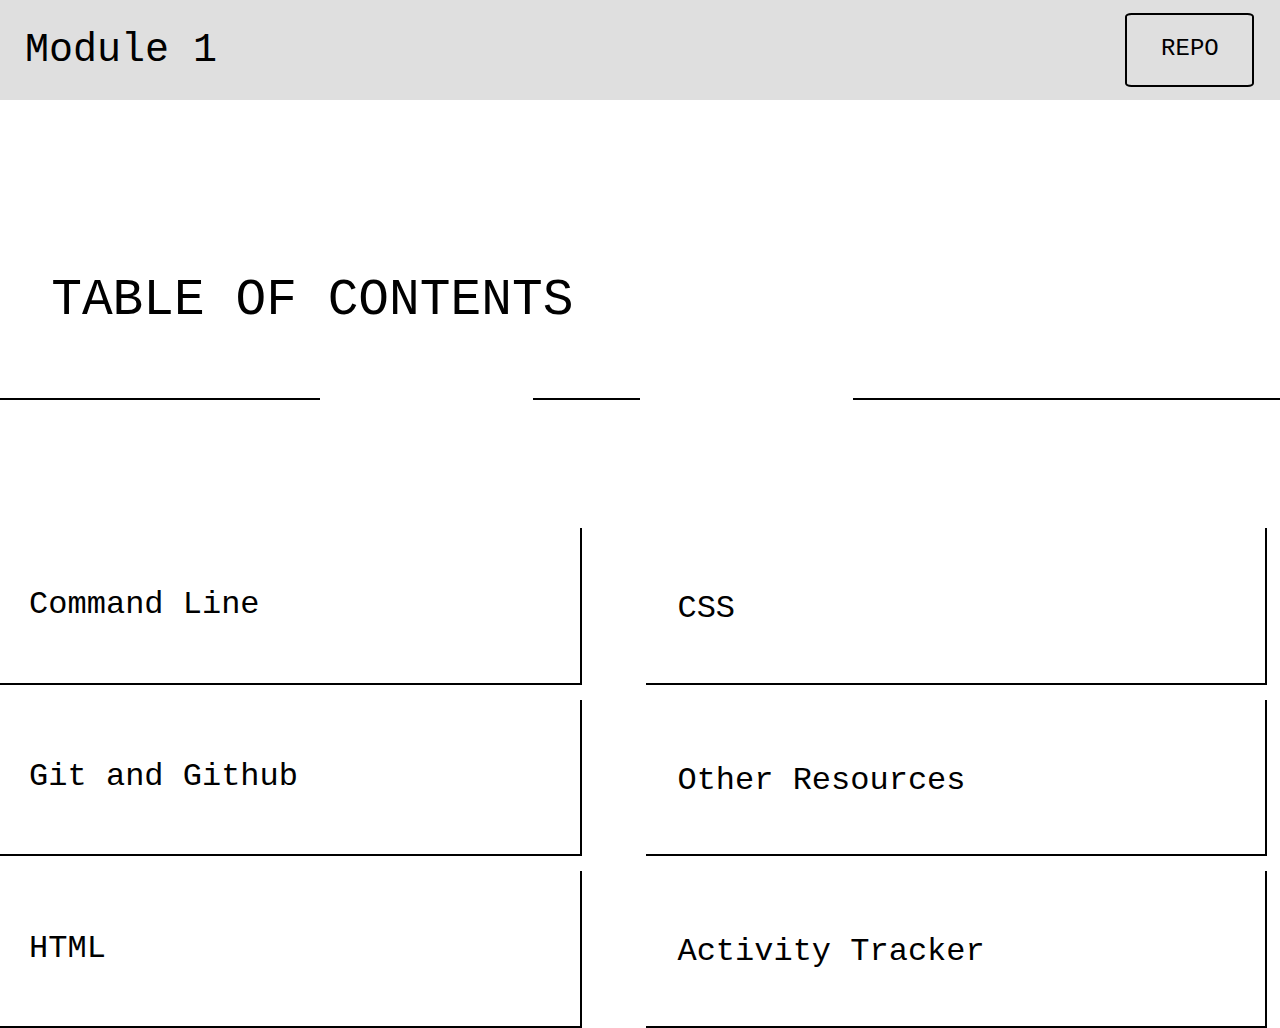
<file: index.html>
<!DOCTYPE html>
<html lang="en">
  <head>
    <meta charset="UTF-8">
    <meta name="viewport" content="width=device-width, initial-scale=1.0">
    <meta http-equiv="X-UA-Compatible" content="ie=edge">
    <title>Module 1 Study Guide</title>
    <link rel="stylesheet" href="assets/css/style.css">
  </head>
  <body>
    <div id="nav">
        <div id="nav-title"><h1 id="nav-text">Module 1</h1></div>
        <div id="nav-fill"></div>
        <a href="https://github.com/Opeezy/module-1-study"id="repo">
            <h2 id="repo-text">REPO</h2>
        </a>
    </div>
    <div id="table-header">
        <div class="table-block"></div>
        <h1 class="table-block" id="table-head">TABLE OF CONTENTS</h1>
        <div id="divider">
            <div class="black" id="block-1"></div>
            <div class="white" id="block-2"></div>
            <div class="black" id="block-3"></div>
            <div class="white" id="block-4"></div>
            <div class="black" id="block-5"></div>
        </div>
    </div>
    <div id="table">
        <div class="columns">
            <h2 id="cmd-line" class="table-contents">Command Line</h2>
            <div class="column-div"></div>
            <h2 id="cmd-line" class="table-contents">Git and Github</h2>
            <div class="column-div"></div>
            <h2 id="cmd-line" class="table-contents">HTML</h2>
        </div>
        <div class="middle-divider"></div>
        <div class="columns">
            <h2 id="cmd-line" class="table-contents">CSS</h2>
            <div class="column-div"></div>
            <h2 id="cmd-line" class="table-contents">Other Resources</h2>
            <div class="column-div"></div>
            <h2 id="cmd-line" class="table-contents">Activity Tracker</h2>
        </div>
        <div class="right-divider"></div>
    </div>
  </body>
</html>
</file>
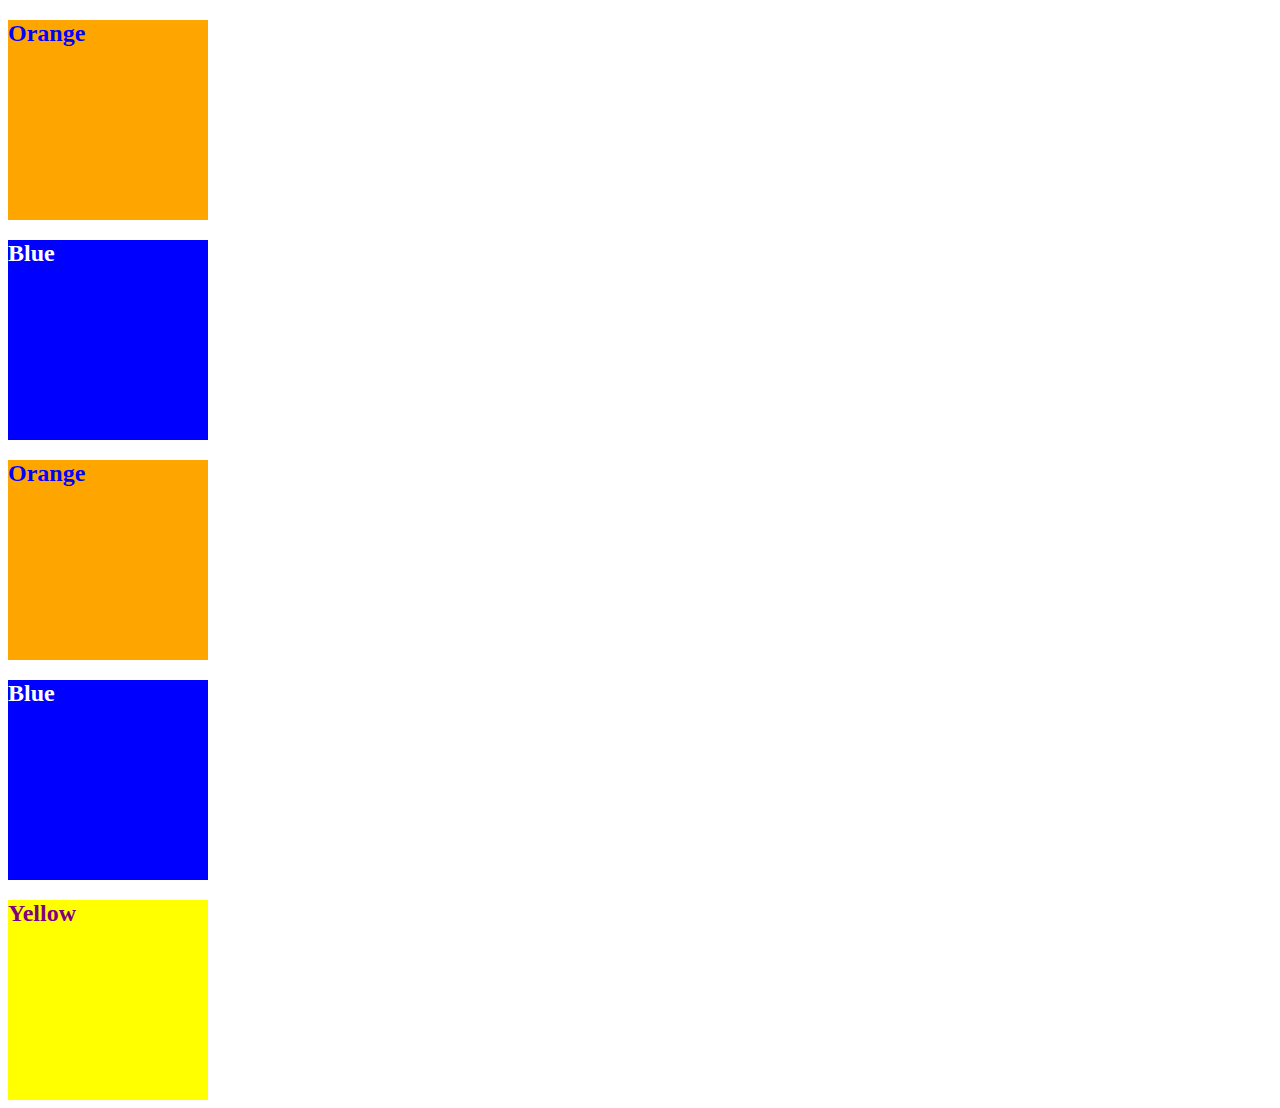
<file: 09-Ins_CSS-color/index.html>
<!DOCTYPE html>
<html lang="en-US">
  <head>
    <meta charset="UTF-8">
    <meta name="viewport" content="width=device-width, initial-scale=1.0">
    <!-- The href attribute points to the relative path of the stylesheet-->
    <link rel="stylesheet" href="./assets/css/style.css">
    <title>Color</title>
  </head>

  <body>
    <!--Class attributes added for styling -->
    <section class="box box-orange">
      <h2>Orange</h2>
    </section>

    <section class="box box-blue">
      <h2>Blue</h2>
    </section>

    <section class="box box-orange">
      <h2>Orange</h2>
    </section>
   
    <section class="box box-blue">
      <h2>Blue</h2>
    </section>

    <!--id attribute added for styling-->
    <section class="box" id="box-yellow">
      <h2>Yellow</h2>
    </section>
  </body>

</html>
</file>
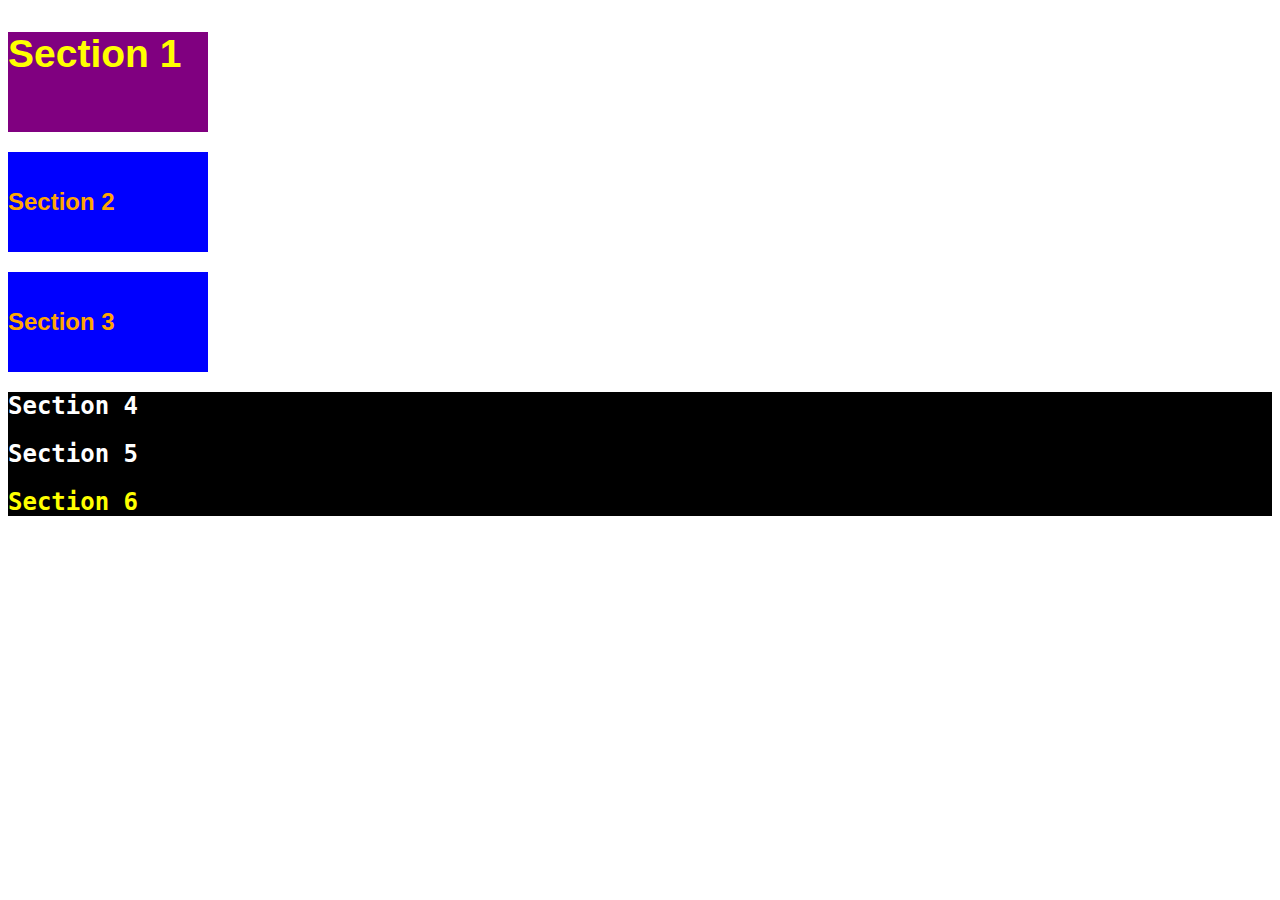
<file: 11-Ins_CSS-units-font/index.html>
<!DOCTYPE html>
<html lang="en-us">

  <head>
    <meta charset="UTF-8">
    <title>Student Bio</title>
    <link rel="stylesheet" type="text/css" href="./assets/css/style.css">
  </head>

  <body>
    <section class="box" id="section-1">
      <h2>Section 1</h2>
    </section>

    <section class="box section-blue">
      <h2>Section 2</h2>
    </section>

    <section class="box section-blue">
      <h2>Section 3</h2>
    </section>

    <div class="container">
      <section>
        <h2>Section 4</h2>
      </section>
  
      <section>
        <h2>Section 5</h2>
      </section>
  
      <section id="section-6">
        <h2>Section 6</h2>
      </section>
    </div>
  </body>

</html>
</file>
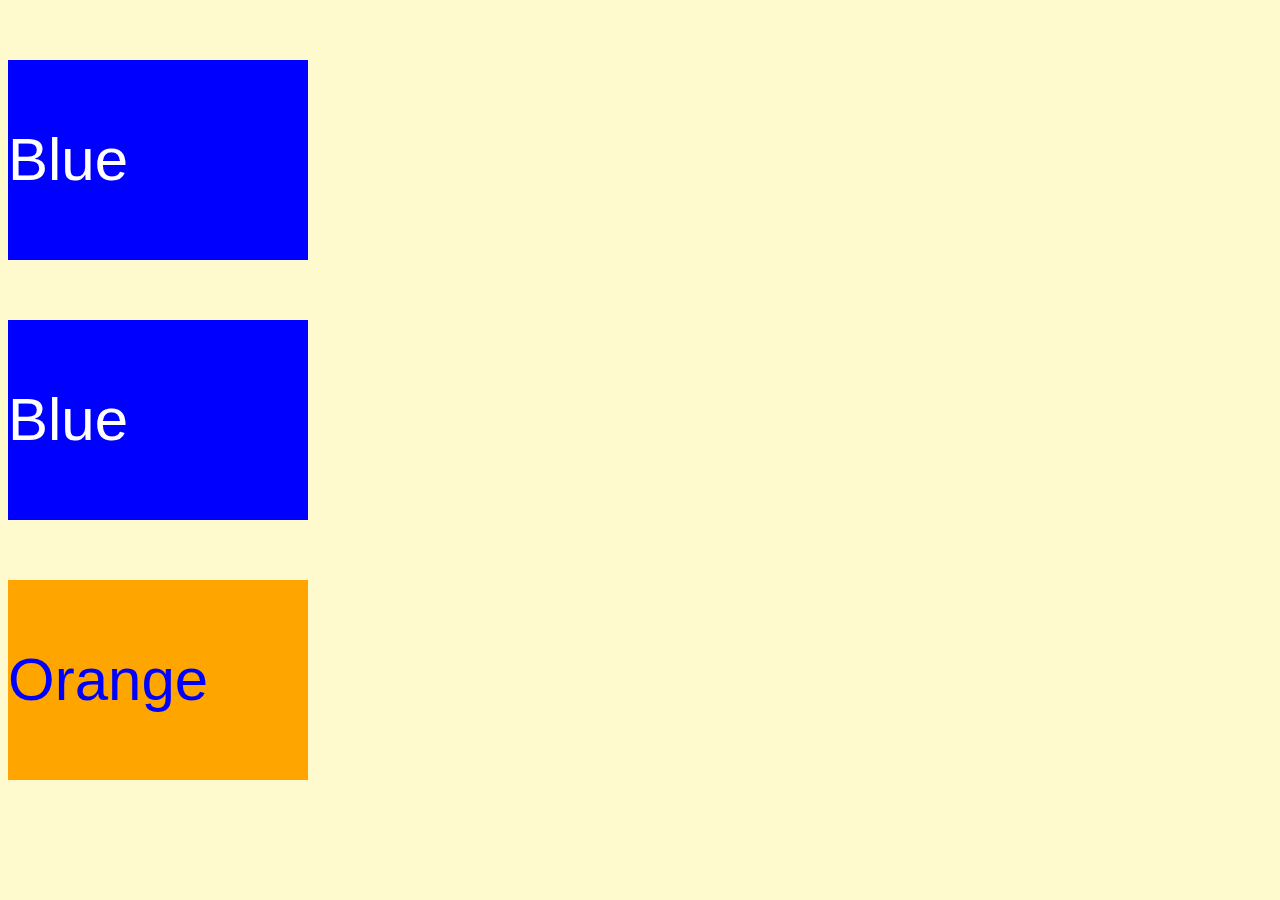
<file: 13-Ins_CSS-selectors/index.html>
<!DOCTYPE html>
<html lang="en">
  <head>
    <meta charset="UTF-8">
    <meta name="viewport" content="width=device-width, initial-scale=1.0">
    <link rel="stylesheet" type="text/css" href="./assets/css/style.css">
    <title>Selectors</title>
  </head>

  <body>
    <section class="box-blue">
      <p>Blue</p>
    </section>

    <section class="box-blue">
      <p>Blue</p>
    </section>

    <section id="box-orange">
      <p>Orange</p>
    </section>
  </body>

</html>
</file>
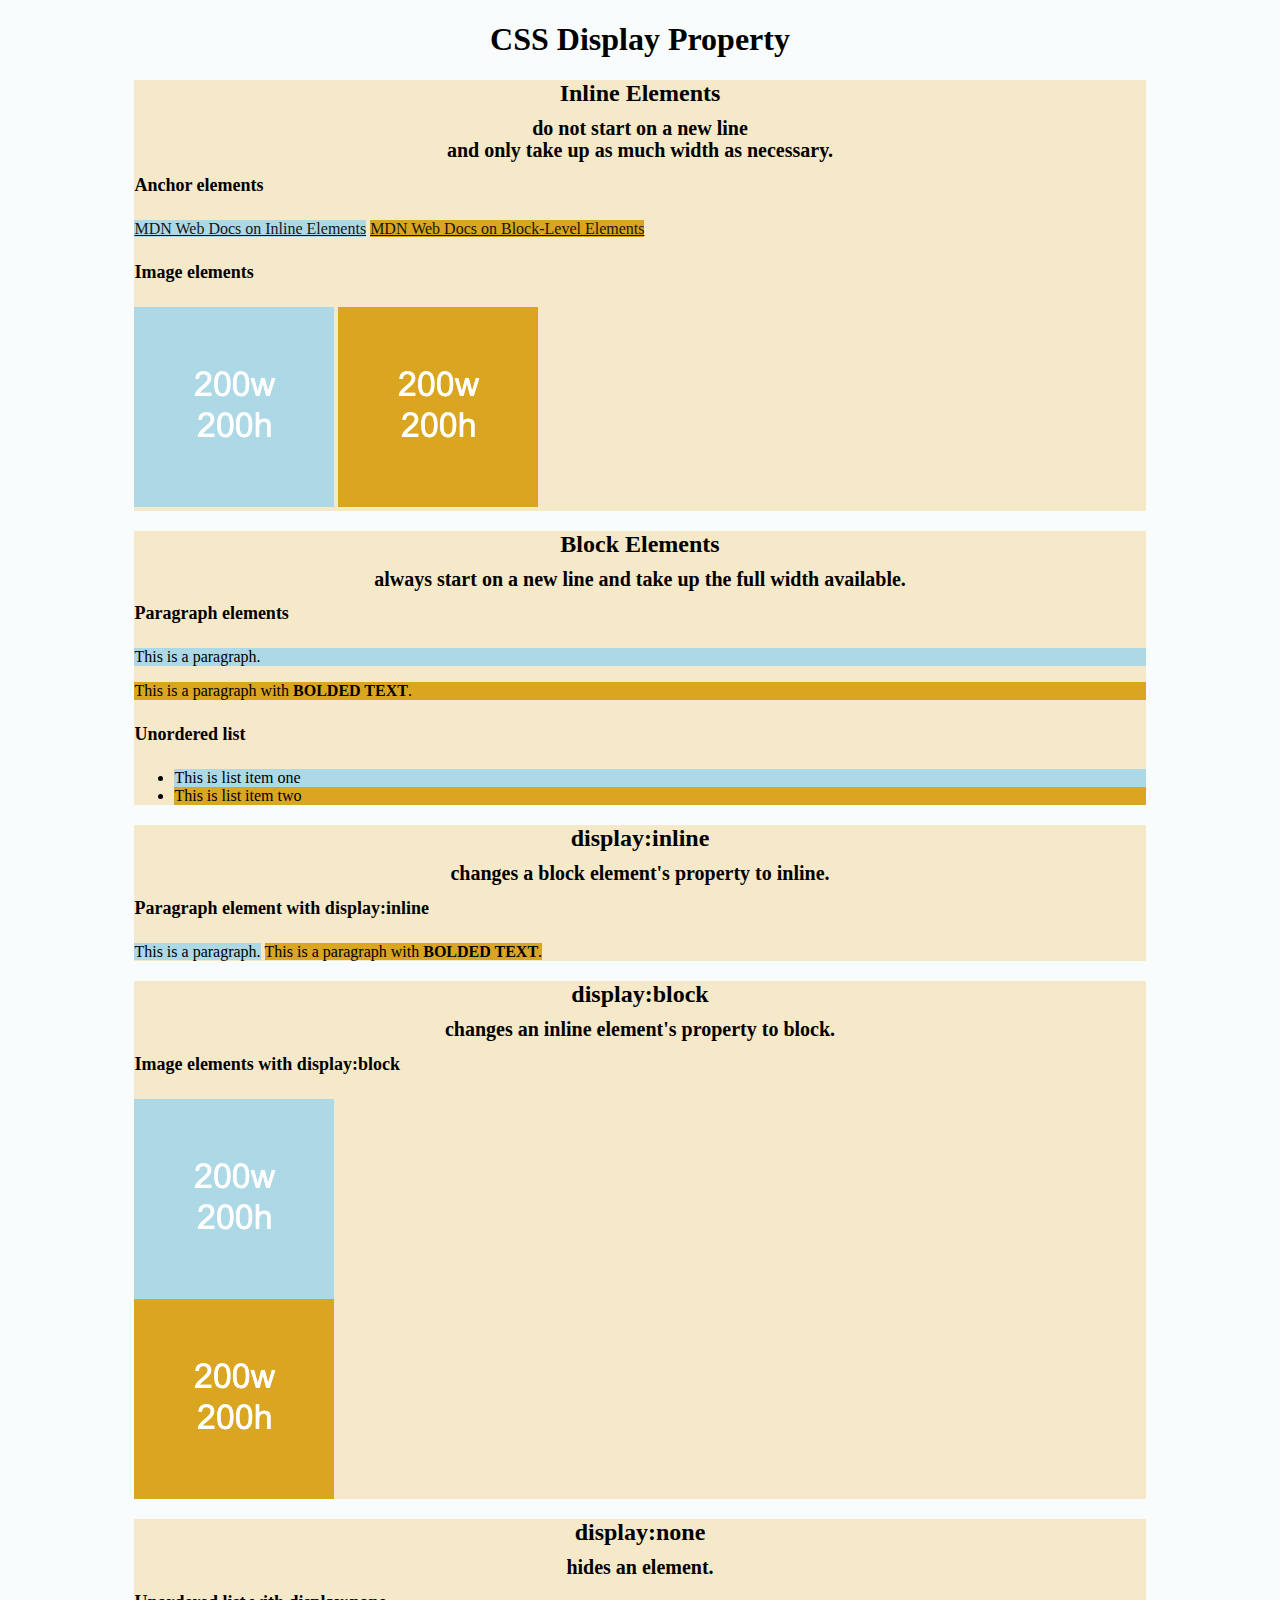
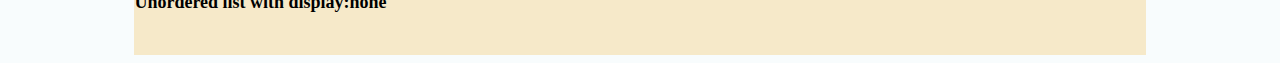
<file: 15-Ins_HTML-display/index.html>
<!DOCTYPE html>
<html lang="en-US">

  <head>
    <meta charset="UTF-8">
    <title>HTML Display</title>
    <link rel="stylesheet" href="./assets/css/style.css">
  </head>

  <body>
    <header>
      <!-- Headers -->
      <h1>CSS Display Property</h1>
    </header>

    <section>
      <h2>Inline Elements</h2>
      <h3>do not start on a new line</h3>
      <h3>and only take up as much width as necessary.</h3>
      <!--Anchor elements <a> are inline elements-->
      <h4>Anchor elements</h4>
      <a class="first-element" href="https://developer.mozilla.org/en-US/docs/Web/HTML/Inline_elements">MDN Web Docs on Inline Elements</a>
      <a class="second-element" href="https://developer.mozilla.org/en-US/docs/Web/HTML/Block-level_elements">MDN Web Docs on Block-Level Elements</a>
      <!--Images <img> are inline elements-->
      <h4>Image elements</h4>
      <img class="first-element" src="./assets/images/image-1.png" alt="box with text reading 200w 200h"/>
      <img class="second-element" src="./assets/images/image-2.png" alt="box with text reading 200w 200h"/>
    </section>

    <section>
      <h2>Block Elements</h2>
      <h3>always start on a new line and take up the full width available.</h3>
      <!--Paragraph <p> elements are block elements-->
      <h4>Paragraph elements</h4>
      <p class="first-element">This is a paragraph.</p>
      <p class="second-element">This is a paragraph with <strong>BOLDED TEXT</strong>.</p>
       <!--Unordered lists are block elements-->
      <h4>Unordered list</h4>
      <ul>
        <li class="first-element" >This is list item one</li>
        <li class="second-element" >This is list item two</li>
      </ul>
    </section>

    <section>
      <h2>display:inline</h2>
      <h3>changes a block element's property to inline.</h3>
      <h4>Paragraph element with display:inline</h4>
      <p class="first-element display-inline">This is a paragraph.</p>
      <p class="second-element display-inline">This is a paragraph with <strong>BOLDED TEXT</strong>.</p>
    </section>

    <section>
      <h2>display:block</h2>
      <h3>changes an inline element's property to block.</h3>
      <h4>Image elements with display:block</h4>
      <img class="first-element display-block" src="./assets/images/image-1.png" alt="box with height and width text"/>
      <img class="second-element display-block" src="./assets/images/image-2.png" alt="box with height and width text"/>  
    </section>

    <section>
      <h2>display:none</h2>
      <h3>hides an element.</h3>
      <h4>Unordered list with display:none</h4>
      <ul class="display-none">
        <li>This is list item one</li>
        <li>This is list item two</li>
      </ul>
      <br>
    </section>

  </body>

</html>
</file>
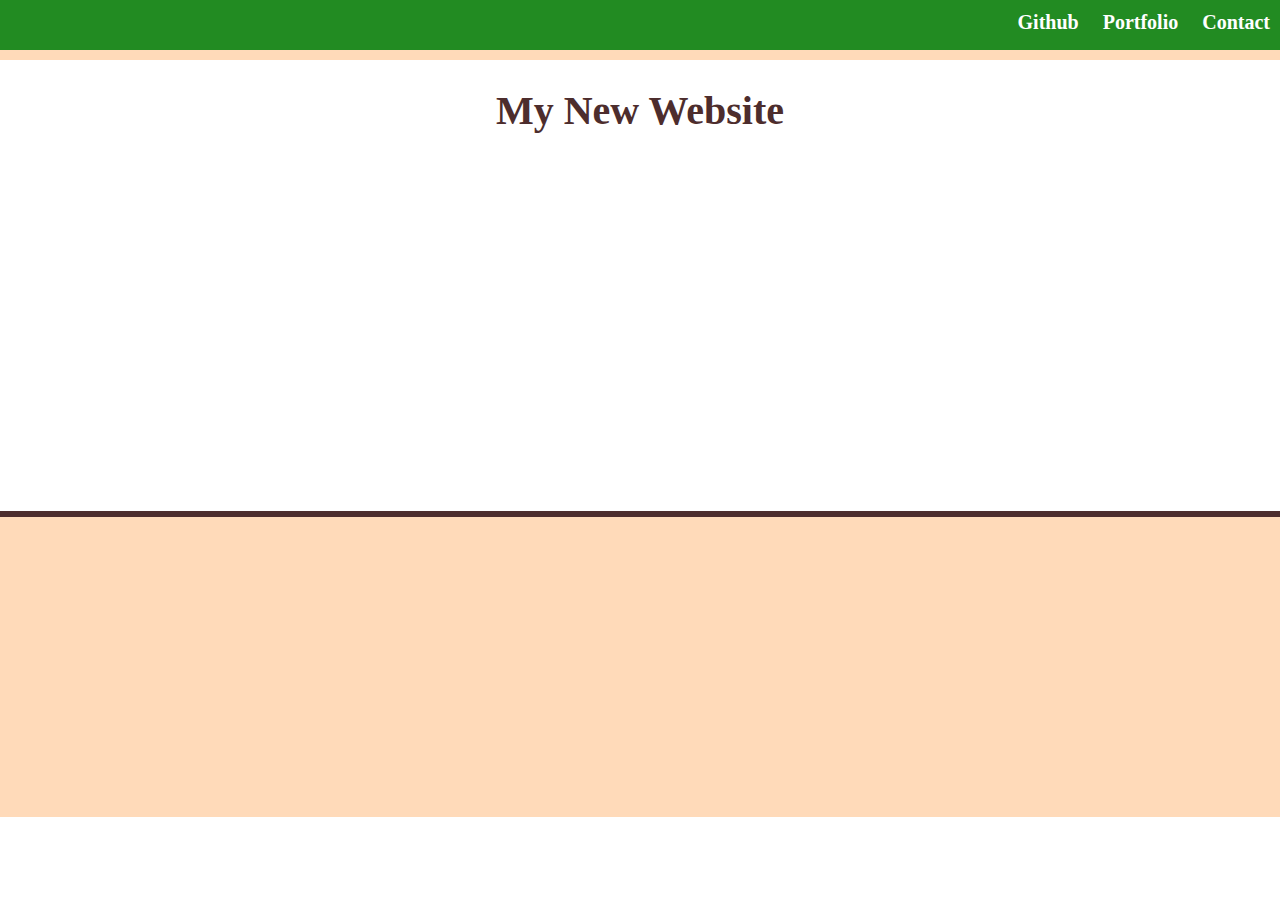
<file: 22-Stu_Mini-Project/index.html>
<!DOCTYPE html>
<html lang="en">
<head>
    <meta charset="UTF-8">
    <meta name="viewport" content="width=device-width, initial-scale=1.0">
    <title>My new website</title>
    <link rel="stylesheet" href="style.css">
</head>
<body>
    <header id="top-bar">
        <h2 class="nav-links">Github</h2>
        <h2 class="nav-links">Portfolio</h2>
        <h2 class="nav-links">Contact</h2>
    </header>
    <div id="beige-bar"></div>
    <h1>My New Website</h1>
<footer></footer>
</body>
</html>
</file>
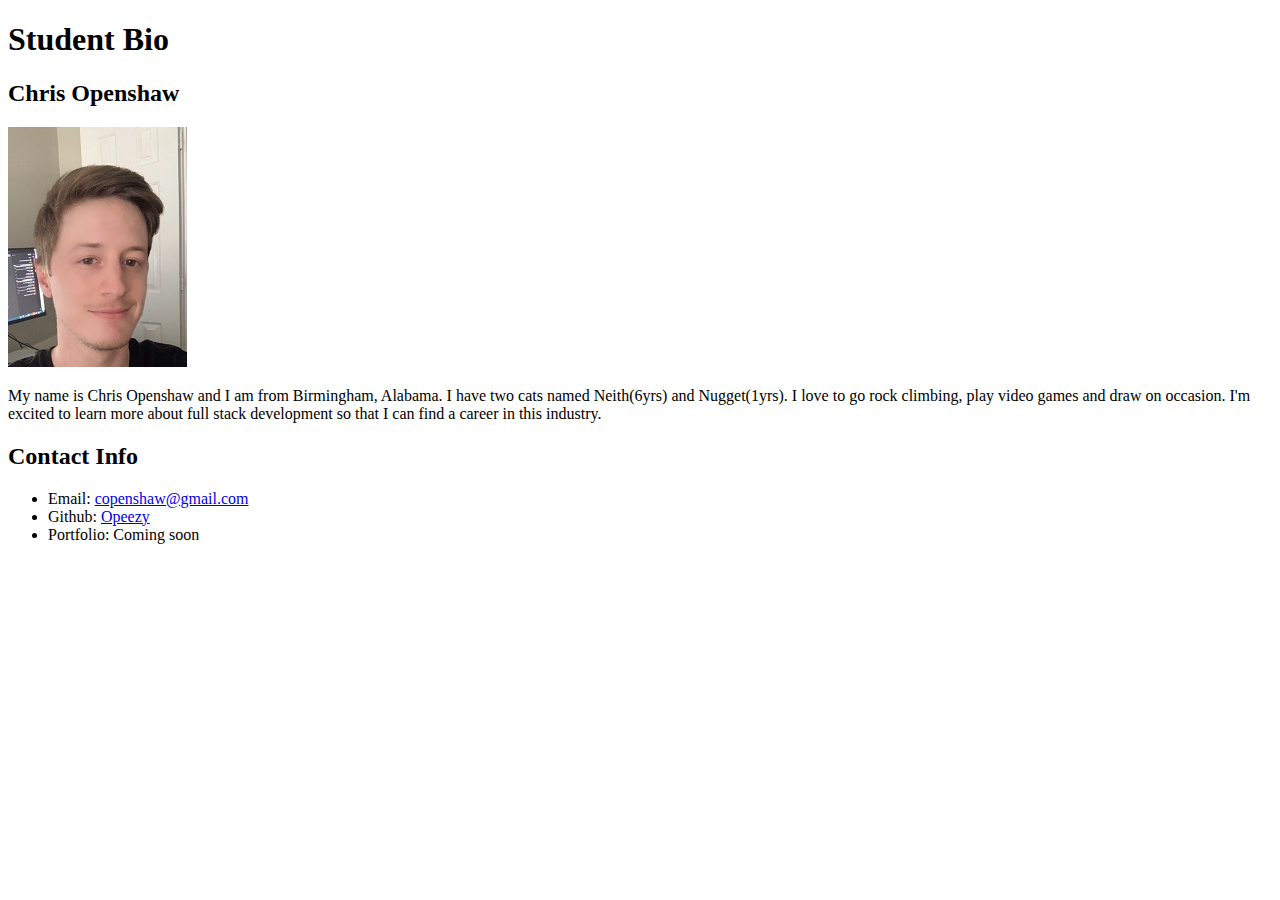
<file: 06-Stu_HTML/Unsolved/index.html>
<!DOCTYPE html>
<html lang="en-US">

  <head>
    <meta charset="UTF-8">
    <title>Student Bio</title>
  </head>

  <body>
    <h1>Student Bio</h1>
    <h2>Chris Openshaw</h2>
    <img src="pic.jpg" alt="Chris Openshaw">
    <p>My name is Chris Openshaw and I am from Birmingham, Alabama. I have two cats named Neith(6yrs) and Nugget(1yrs).
       I love to go rock climbing, play video games and draw on occasion.
        I'm excited to learn more about full stack development so that I can find a career in this industry.</p>
    <h2>Contact Info</h2>
    <ul>
      <li>Email: <a href="copenshaw17@gmail.com">copenshaw@gmail.com</a></li>
      <li>Github: <a href="https://github.com/Opeezy">Opeezy</a></li>
      <li>Portfolio: <a>Coming soon</a></li>
    </ul>
  </body>

</html>
</file>
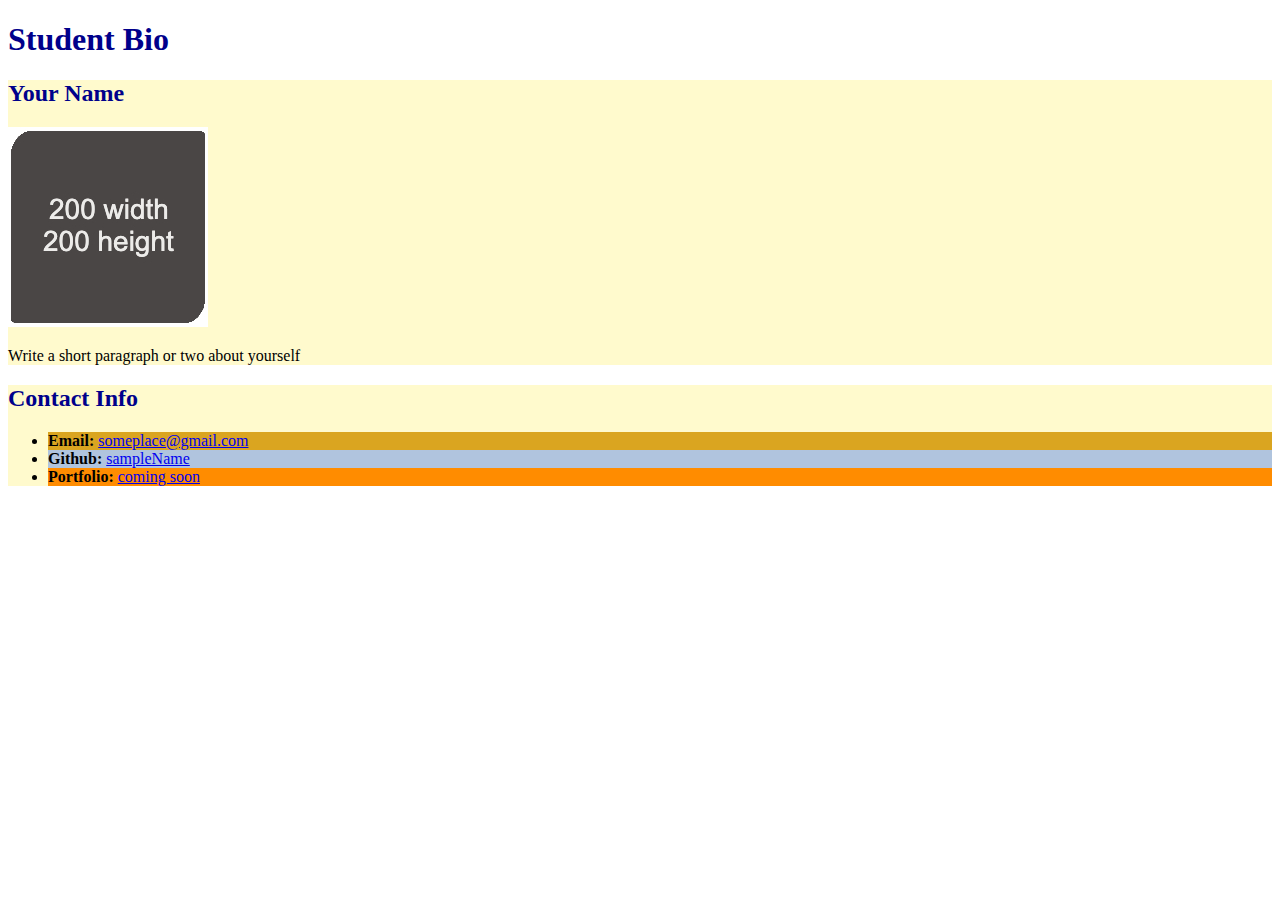
<file: 08-Stu_Attributes/Unsolved/index.html>
<!DOCTYPE html>
<html lang="en-US">
  <head>
    <meta charset="UTF-8" />
    <title>Student Bio With Attributes</title>
    <!-- Link to stylesheet using rel and href attributes -->
    <link rel="stylesheet" href="./assets/css/style.css" />
  </head>

  <body>
    <header>
      <h1 class="title">Student Bio</h1>
    </header>
    <!-- TODO: add class attribute  -->
    <section class="lesson">
      <h2 class="title">Your Name</h2>
      <!-- TODO: modify img attributes -->
      <img src="assets/images/image-1.jpg" alt="Your Name" />
      <p>Write a short paragraph or two about yourself</p>
    </section>
    <!-- TODO: add class attribute -->
    <section class="lesson">
      <h2 class="title">Contact Info</h2>
      <ul>
        <!-- TODO: add id attribute -->
        <li id="email"><strong>Email:</strong> <a href="#">someplace@gmail.com</a></li>
        <!-- TODO: add id attribute -->
        <li id="github"><strong>Github:</strong> <a href="#">sampleName</a></li>
        <!-- TODO: add id attribute -->
        <li id="portfolio"><strong>Portfolio:</strong> <a href="#">coming soon</a></li>
      </ul>
    </section>
  </body>
</html>
</file>
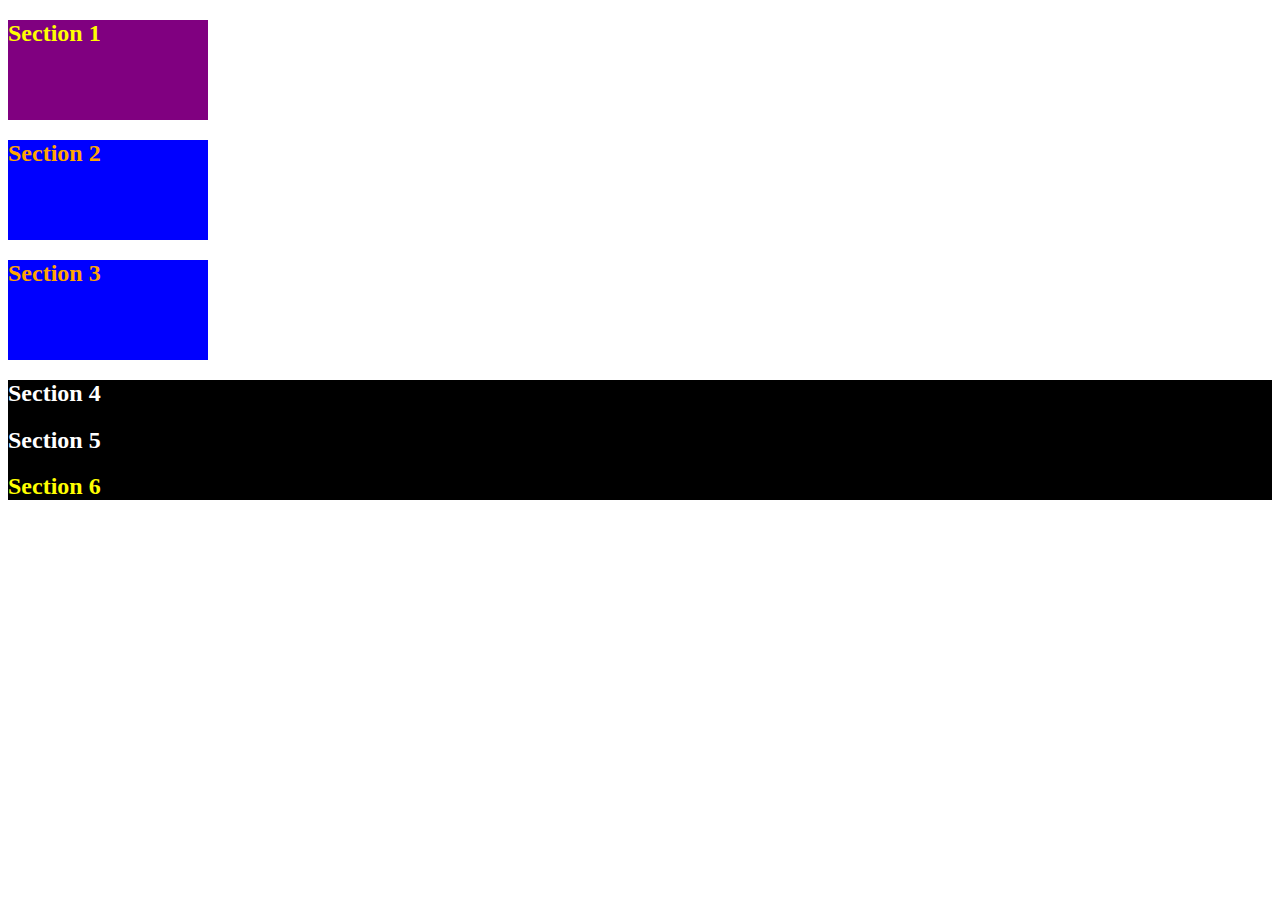
<file: 10-Stu_CSS-color/Unsolved/index.html>
<!DOCTYPE html>
<html lang="en-US">

  <head>
    <meta charset="UTF-8">
    <title>Colors</title>
<!-- TODO: Add CSS style sheet link here -->
    <link rel="stylesheet" href="./assets/css/style.css" />
  </head>

  <body>
    <section class="lesson" id="section-1">
      <h2>Section 1</h2>
    </section>

    <section class="lesson section-blue">
      <h2>Section 2</h2>
    </section>

    <section class="lesson section-blue">
      <h2>Section 3</h2>
    </section>

    <div class="container">
      <section>
        <h2>Section 4</h2>
      </section>
  
      <section class="container">
        <h2>Section 5</h2>
      </section>
  
      <section id="section-6">
        <h2>Section 6</h2>
      </section>
    </div>
  </body>

</html>
</file>
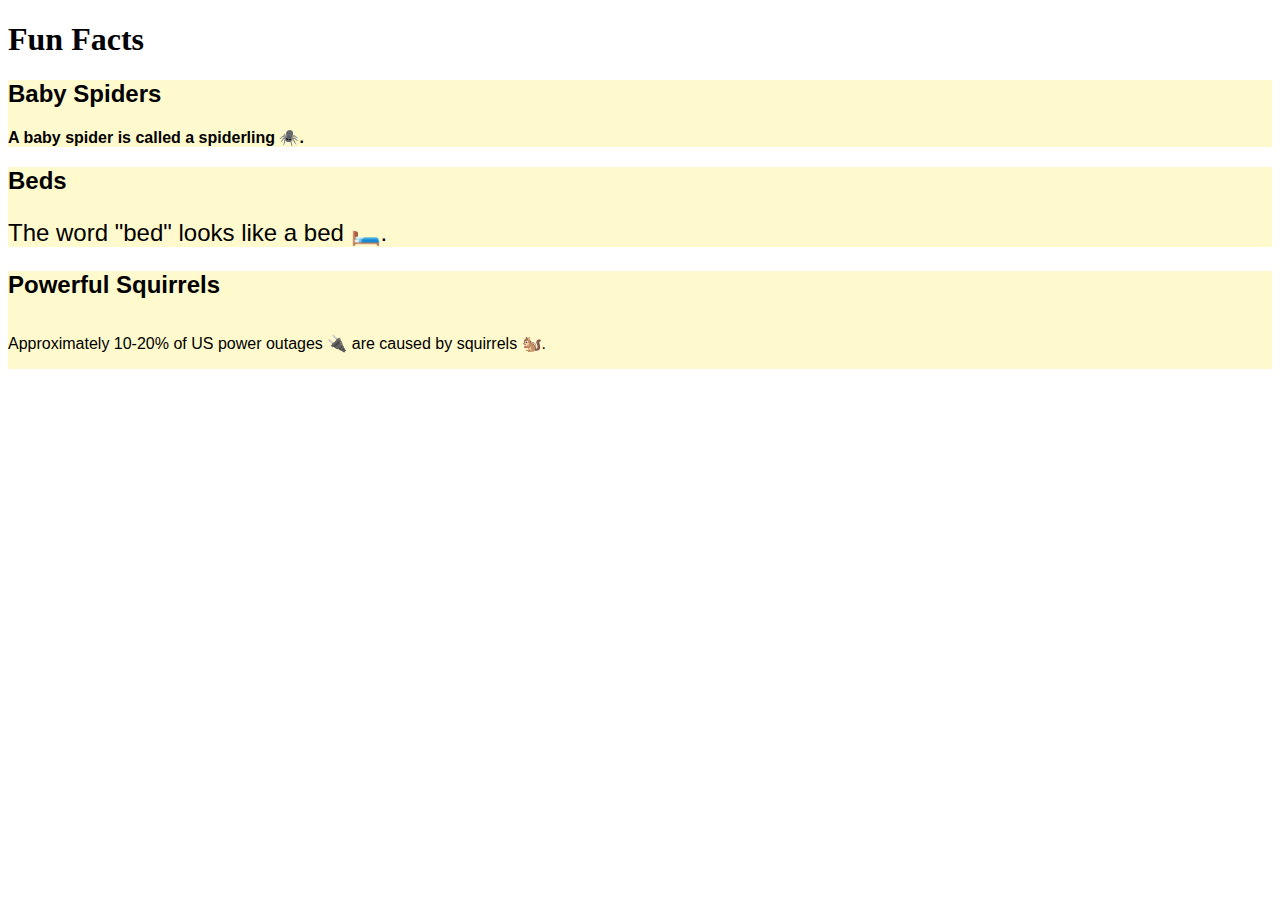
<file: 12-Stu_CSS-units-font/Unsolved/index.html>
<!DOCTYPE html>
<html lang="en-us">

  <head>
    <meta charset="UTF-8">
    <title>Units and Fonts</title>
    <link rel="stylesheet" href="./assets/css/style.css" />
  </head>

  <body>
    <header>
      <h1>Fun Facts</h1>
    </header>

    <section class="lesson">
      <h2>Baby Spiders</h2>
      <p id="fact-1">A baby spider is called a spiderling 🕷️. </p>
    </section>

    <section class="lesson">
      <h2>Beds</h2>
      <p id="fact-2">The word "bed" looks like a bed 🛏️.</p>
    </section>

    <section class="lesson">
      <h2>Powerful Squirrels</h2>
      <p id="fact-3">Approximately 10-20% of US power outages 🔌 are caused by squirrels 🐿️.</p>
    </section>
  </body>

</html>
</file>
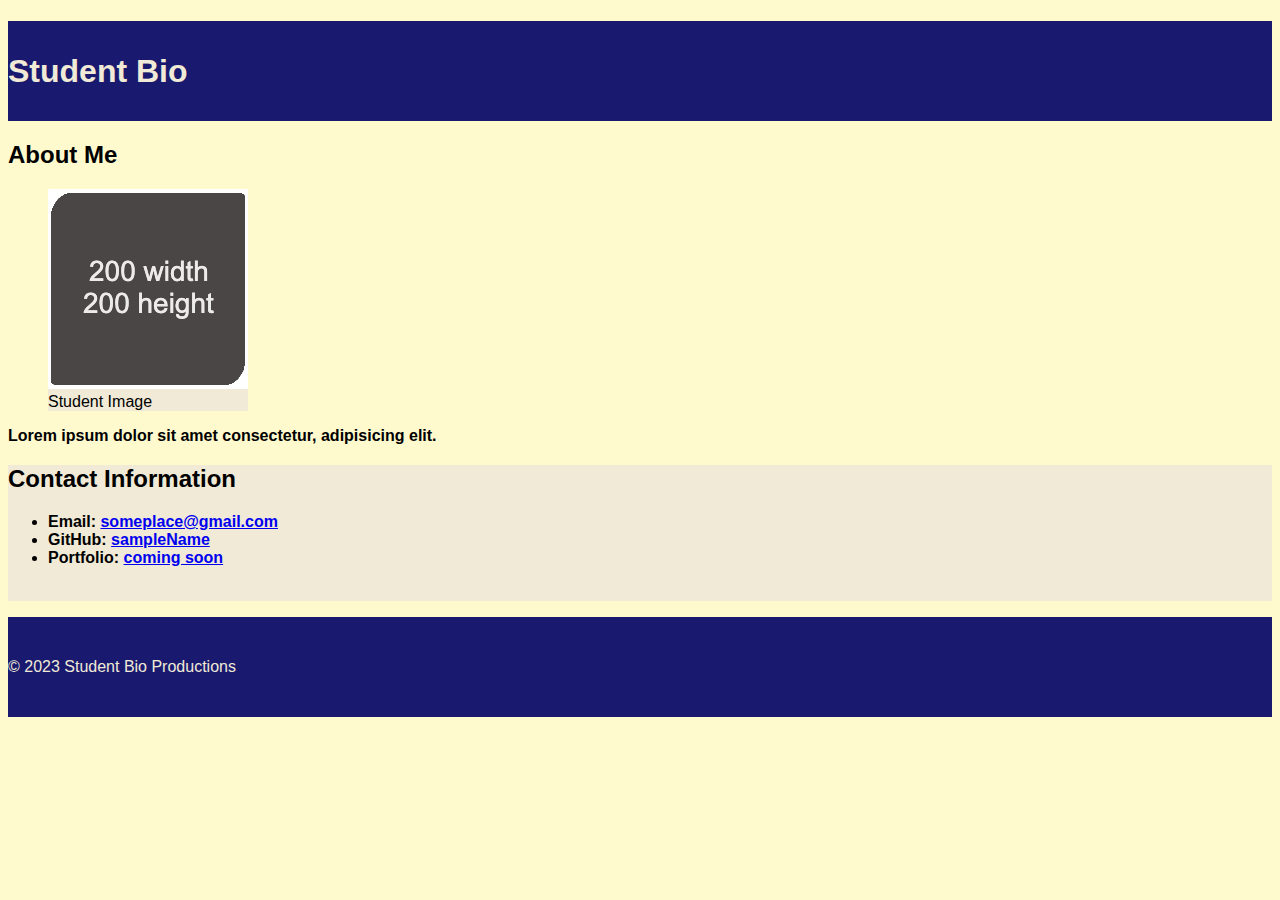
<file: 14-Stu_CSS-selectors/Unsolved/index.html>
<!DOCTYPE html>
<html lang="en-US">
  <head>
    <meta charset="UTF-8">
    <meta name="viewport" content="width=device-width, initial-scale=1.0">
 <link rel="stylesheet" type="text/css" href="./assets/css/style.css">   
    <title>CSS Selectors</title>
  </head>

  <body>
    <header>
      <h1>Student Bio</h1>
    </header>

    <main>
      <section>
        <h2>About Me</h2>
        <figure>
          <img src="./assets/images/image-1.jpg" alt="placeholder image with text reading 200 width 200 height"/>
          <figcaption>Student Image</figcaption>
        </figure>
        <p class="highlighted-text">Lorem ipsum dolor sit amet consectetur, adipisicing elit.</p>
      </section>

      <section id="contact-section">
        <h2>Contact Information</h2>
        <ul class="highlighted-text">
          <li>Email: <a href="#">someplace@gmail.com</a></li>
          <li>GitHub: <a href="#">sampleName</a></li>
          <li>Portfolio: <a href="#">coming soon</a></li>
        </ul>
        <br>
      </section>
    </main>

    <footer>
      <p>© 2023 Student Bio Productions</p>
    </footer>
  </body>

</html>
</file>
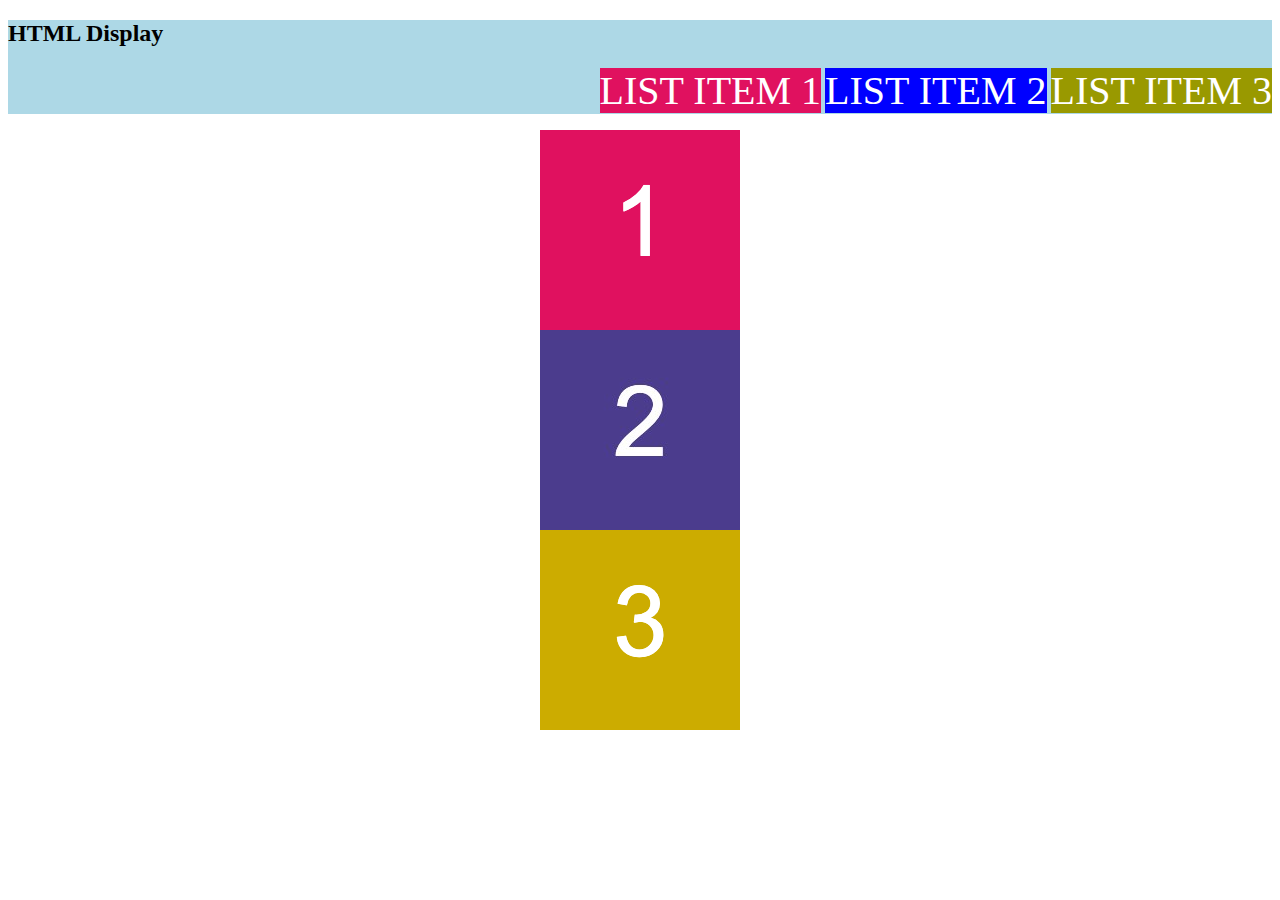
<file: 16-Stu_HTML-display/Unsolved/index.html>
<!DOCTYPE html>
<html lang="en-US">

  <head>
    <meta charset="UTF-8">
    <title>HTML Display</title>
    <link rel="stylesheet" href="./assets/css/style.css">
  </head>

  <body>
    <header>
      <h2>HTML Display</h2>
      <nav>
        <ul>
          <li id="item-1">LIST ITEM 1</li>
          <li id="item-2">LIST ITEM 2</li>
          <li id="item-3">LIST ITEM 3</li>
        </ul>
      </nav>
    </header>
    
    <section>
      <img src="./assets/images/image-1.png" alt="box with number 1"/>
      <img src="./assets/images/image-2.png" alt="box with number 2"/> 
      <img id="image-3" src="./assets/images/image-3.png" alt="box with number 3"/> 
    </section>
  </body>

</html>
</file>
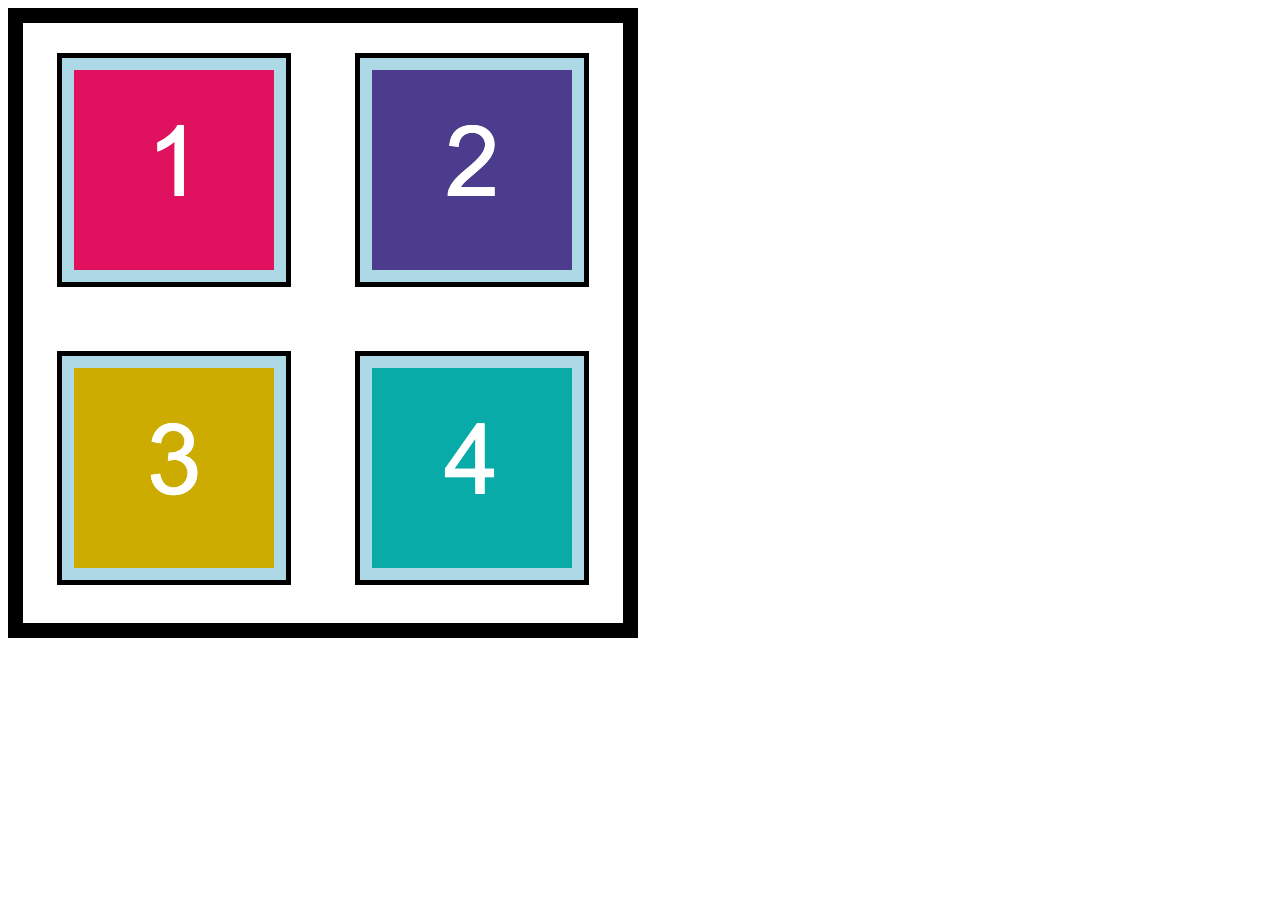
<file: 18-Stu_CSS-box-model/Unsolved/index.html>
<!DOCTYPE html>
<html lang="en-US">

  <head>
    <meta charset="UTF-8">
    <title>HTML Box Model</title>
    <link rel="stylesheet" type="text/css" href="./assets/css/style.css">
  </head>

  <body>
    <section>
      <img src="./assets/images/image-1.png" alt="box with number 1"/>
      <img src="./assets/images/image-2.png" alt="box with number 2"/>
      <img src="./assets/images/image-3.png" alt="box with number 3"/>
      <img src="./assets/images/image-4.png" alt="box with number 4"/>
    </section>
  </body>

</html>
</file>
<file: assets/css/style.css>
html, body {
    background-color: white;
    position:absolute;
    z-index:1;
    top:0px;
    left:0px;
    margin: 0;
    padding: 0;
    height: 100%;
    width: 100%;
    font-family:'Courier New', Courier, monospace;
}

#nav {
    display: inline-flex;
    width: 100%;
    height: 100px;
    background-color:rgb(223, 223, 223);
}

#nav-title {
    display: flex;
    justify-content: middle;
    align-items: center;
    width: 20%;
    height: 100%;
}

#nav-text {
    font-family:'OCR A Std', monospace;
    font-weight: lighter;
    font-size: 40px;
    margin: 0;
    margin-left: 10%;
    width: 100%;
}

#nav-fill {
    width: 70%;
}

#repo {
    margin-top: 1%;
    margin-bottom: 1%;
    margin-right: 2%;
    border-radius: 5%;
    border: 2px solid black;
    width: 10%;
    justify-content: center;
	align-items: center;
	text-decoration: none;
    color: black;
    transition: .5s;
    background-position: center;
}

#repo:hover {
    box-shadow: 5px 5px black;
    font-size: 0;
    background-image: url('img/git-image-resized.jpg');
}

#repo-text {
    text-align: center;
    font-family:'OCR A Std', monospace;
    font-weight: lighter;
}

#table-header {
    display: flex;
    flex-direction: column;
    height: 300px;
    width: 100%;
}

#table-header:hover #block-3 {
    flex-grow: 3;
}

.table-block {
    flex-grow: 1;
}

#table-head {
    margin: 0;
    margin-top: 8%;
    margin-left: 4%;
    font-family:'OCR A Std', monospace;
    font-weight: lighter;
    font-size: 3.2em;

}

#divider {
    display: flex;
    flex-direction: row;
    height: 2px;
    width: 100%;
}

#block-1 {
    flex-grow: 3;
}

#block-2 {
    flex-grow: 2;
}

#block-3 {
    flex-grow: 1;
    transition: 1s;
}

#block-4 {
    flex-grow: 2;
}

#block-5 {
    flex-grow: 4;
}

.black {
    background-color: black;
}

.white {
    background-color: white;
}

#table {
    margin-top: 10%;
    display: flex;
    height: 500px;
    width: 100%;
}

.middle-divider {
    width: 5%;
}

.right-divider {
    width: 1%;
}

.columns {
    display: flex;
    flex-direction: column;
    flex-grow: 1;
}

.table-contents {
    margin: 0;
    padding-top: 10%;
    padding-left: 5%;
    font-family:'OCR A Std', monospace;
    font-weight: lighter;
    font-size: 2em;
    flex-grow: 1;
    border-bottom: 2px solid black;
    border-right: 2px solid black;
    transition: .1s;
}

.column-div {
    height: 3%;
    width: 100%;
}

.table-contents:hover {
    padding-left: 30%;
    box-shadow: 5px 5px black;
}
</file>
<file: 09-Ins_CSS-color/assets/css/style.css>
.box {
  /*Sets the height and width of the section */
  width: 200px;
  height: 200px
}

.box-blue {
  /* Sets font color */
  color: white;
  /* Sets background color */
  background-color: #0000ff;
}

.box-orange {
  /* Uses hex codes to define color */
  color: #0000ff;
  background-color: #ffa500;
}

#box-yellow {
  /* Uses predefined colors to define color */
  color: purple;
  background-color: yellow;
};
</file>
<file: 11-Ins_CSS-units-font/assets/css/style.css>
.box {
  width: 200px;
  height: 100px;
  /* Font-family property specifies a list of fonts to be used in order of priority */
  font-family: "Comic Sans MS", cursive, sans-serif;
}

.section-blue {
  /* Line-height property sets the distance between lines of text */
  line-height: 100px;
  color: #ffa500;
  background-color: #0000FF;
}
  
.container {
  font-family: "Lucida Console", Monaco, monospace;
  color: white;
  background-color: black;
}

#section-1 {
  /* Font-size property sets the size of a font */
  font-size: 26px;
  color: #ffff00;
  background-color: #800080;
}

#section-6 {
  color: #ffff00;
}
</file>
<file: 13-Ins_CSS-selectors/assets/css/style.css>
/* Universal Selector */
* {
  font-family: "Lucida Sans Unicode", "Lucida Grande", sans-serif;
}

/* Element Selectors select all of that element type */
body {
  background-color: lemonchiffon;
}

section {
  height: 200px;
  width: 300px;
}

p {
  font-size: 60px;
  line-height: 200px;
}

/* Class Selectors select all elements with that class */
.box-blue {
  color: white;
  background-color: blue;
}

/* Id Selectors are unique a unique id to identify an element */
#box-orange {
  color: blue;
  background-color: orange;
}
</file>
<file: 15-Ins_HTML-display/assets/css/style.css>
body {
  background-color: #f8fcfd;
}

h1,
h2,
h3 {
  text-align: center;
}

h3 {
  font-size: 20px;
  line-height: 2px;
}

h4 {
  font-size: 18px;
}

a {
  font-size: 16px;
  color: #181510;
}

section {
  margin: 0 auto;
  width: 80%;
  background-color: #f6e9c9;
}

.first-element {
  background-color: lightblue;
}

.second-element {
  background-color: goldenrod;
}

/* Sets display of all elements with class selector to block */
.display-block {
  display: block;
}

/* Sets display of all elements with class selector to inline */
.display-inline {
  display: inline;
}

/* Sets display of all elements with class selector to inline */
.display-none {
  display: none;
}
</file>
<file: 22-Stu_Mini-Project/style.css>
html, body {
    position: relative;
    margin: 0;
    width: 100%;
    height: 100%;
}

#top-bar {
    text-align: right;
    width: 100%;
    height: 50px;
    background-color: forestgreen;
}

#beige-bar {
    width: 100%;
    height: 10px;
    background-color: peachpuff;
}

h1 {
    color: rgb(77, 45, 45);
    text-align: center;
    font-size: 40px;
}

.nav-links {
    font-size: 20px;
    color: white;
    margin: 10px;
    line-height: 45px;
    display: inline;
}

footer {
    border-top: 6px solid rgb(77, 45, 45); 
    position: relative;
    top: 350px;
    width: 100%;
    height: 300px;
    background-color: peachpuff;
}
</file>
<file: 08-Stu_Attributes/Unsolved/assets/css/style.css>
.lesson {
  background-color: lemonchiffon;
}

.title {
  color: darkblue;
}

#email {
  background-color: goldenrod;
}

#github {
  background-color: lightsteelblue;
}

#portfolio {
  background-color: darkorange;
}
</file>
<file: 10-Stu_CSS-color/Unsolved/assets/css/style.css>
.lesson {
    width: 200px;
    height: 100px;
  }
  
.section-blue {

}
  
.container {
  background-color: black;
  color:  white;
}

#section-1 {
  background-color: purple;
  color: yellow;
}

.section-blue {
  background-color: blue;
  color: orange;
}

#section-6 {
    color:yellow;
}
</file>
<file: 12-Stu_CSS-units-font/Unsolved/assets/css/style.css>
/* TODO: Add typography */
.lesson {
    background-color: #fffacd;
    font-family: "Lucida Sans Unicode", "Lucida Grande", sans-serif;
}

/* Fact 1 */
#fact-1 {
  font-weight: bolder;
}

/* TODO: Fact 2 */
#fact-2 {
  font-size: 24px;
}

/* TODO: Fact 3 */
#fact-3 {
  line-height: 50px;
}
</file>
<file: 14-Stu_CSS-selectors/Unsolved/assets/css/style.css>
/* TODO: Label selector type */
* {
    font-family: "Lucida Sans Unicode", "Lucida Grande", sans-serif;
  }

/* TODO: Label selector type */
body {
  background-color: lemonchiffon;
}

header,
footer {
  width: 100%;
  height: 100px;
  line-height: 100px;
  color: #f0ead6;
  background-color: #191970;
}

figure {
  width: 200px;
  background-color: #f0ead6;
}

/* TODO: Label selector type */
.highlighted-text {
  font-weight: bolder;
}

/* TODO: Label selector type */
#contact-section {
  background-color: #f0ead6;
}
</file>
<file: 16-Stu_HTML-display/Unsolved/assets/css/style.css>
header {
  width: 100%;
  background-color: lightblue;
}

h2 {
  text-align: left;
}

ul {
  text-align: right;
  color: #ffffff;
}

/* List items in navigation bar */
li {
  /* TODO: Add your code here */
  display: inline;
  list-style-type: none;
  font-size: 40px;
}

/* Boxes */
img {
  /* TODO: Add your code here */
  display: block;
  margin: 0 auto;
}

#item-1 {
  background-color: #e0115f;
}

#item-2 {
  background-color: #0000ff;
}

#item-3 {
  background-color: #999900;
}

/* Box 3 */
#image-3 {
  /* TODO: Add your code here */

}
</file>
<file: 18-Stu_CSS-box-model/Unsolved/assets/css/style.css>
section {
  width: 600px;
  height: 600px;
  text-align: center;
  border: 15px solid black;
}

img {
  width: 200px;
  height: 200px;
  background-color: lightblue;
  padding: 2%;
  margin: 5%;
  border: 5px solid black;
  /* TODO: Add a margin property */
  /* TODO: Add a padding property */
  /* TODO: Add a border property */
}
</file>
